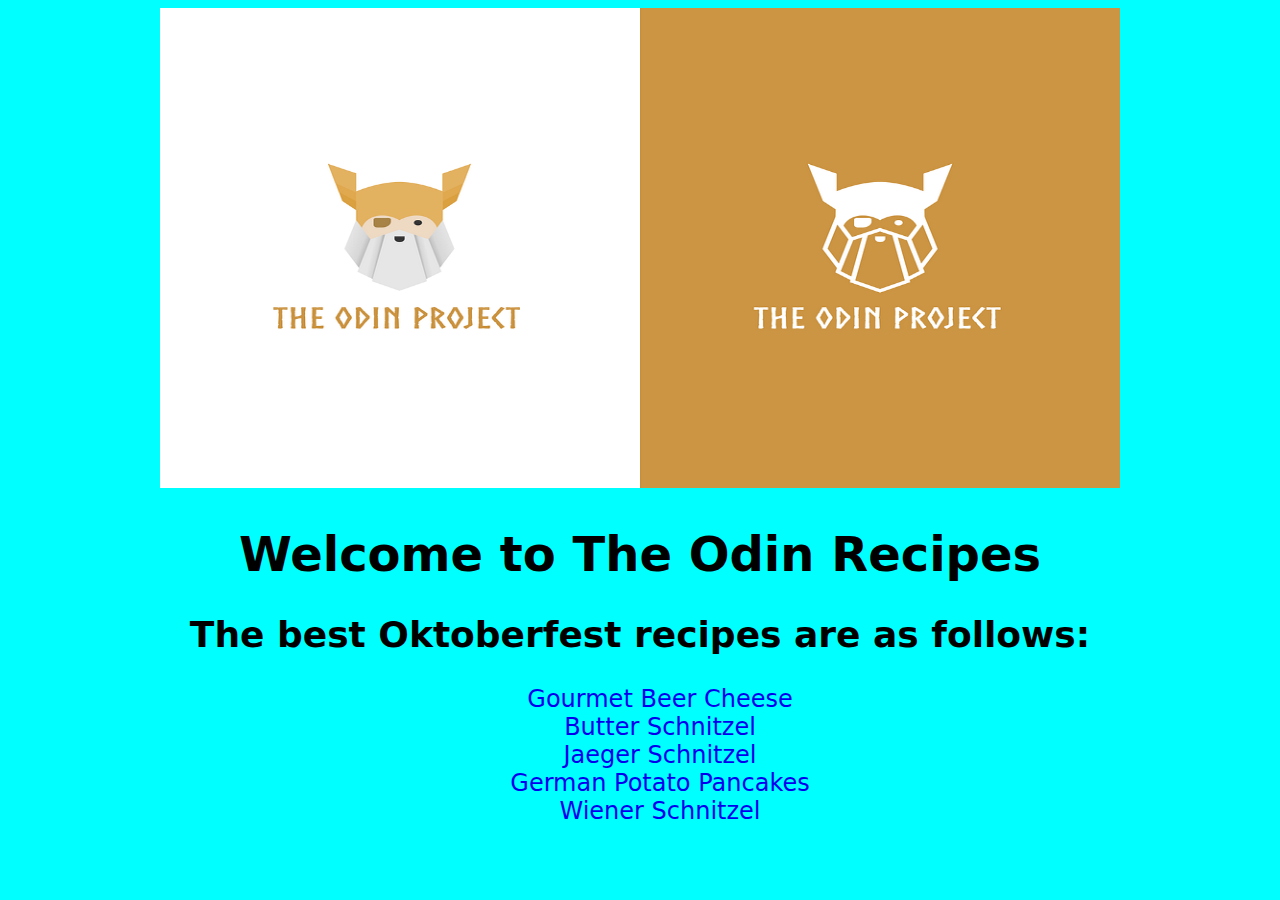
<file: index.html>
<!DOCTYPE html>
<html lang="en">
<head>
    <meta charset="UTF-8">
    <meta name="viewport" content="width=device-width, initial-scale=1.0">
    <title>Odin Recipes</title>
    <link rel="stylesheet" href="index.css">
</head>
<body>
    <img src="imgs/logo.png" alt="The Odin Project logo" height="480" width="960">
    <h1>Welcome to The Odin Recipes</h1>
    <h2>The best Oktoberfest recipes are as follows:</h2>
    <ol>
        <li><a href="recipes/beer-cheese.html"target="_blank" rel="noopener noreferrer">Gourmet Beer Cheese</a></li>
        <li><a href="recipes/butter-schnitzel.html"target="_blank" rel="noopener noreferrer">Butter Schnitzel</a></li>
        <li><a href="recipes/jaeger-schnitzel.html"target="_blank" rel="noopener noreferrer">Jaeger Schnitzel</a></li>
        <li><a href="recipes/potato-pancakes.html"target="_blank" rel="noopener noreferrer">German Potato Pancakes</a></li>
        <li><a href="recipes/wiener-schnitzel.html"target="_blank" rel="noopener noreferrer">Wiener Schnitzel</a></li>
    </ol>
</body>
</html>
</file>
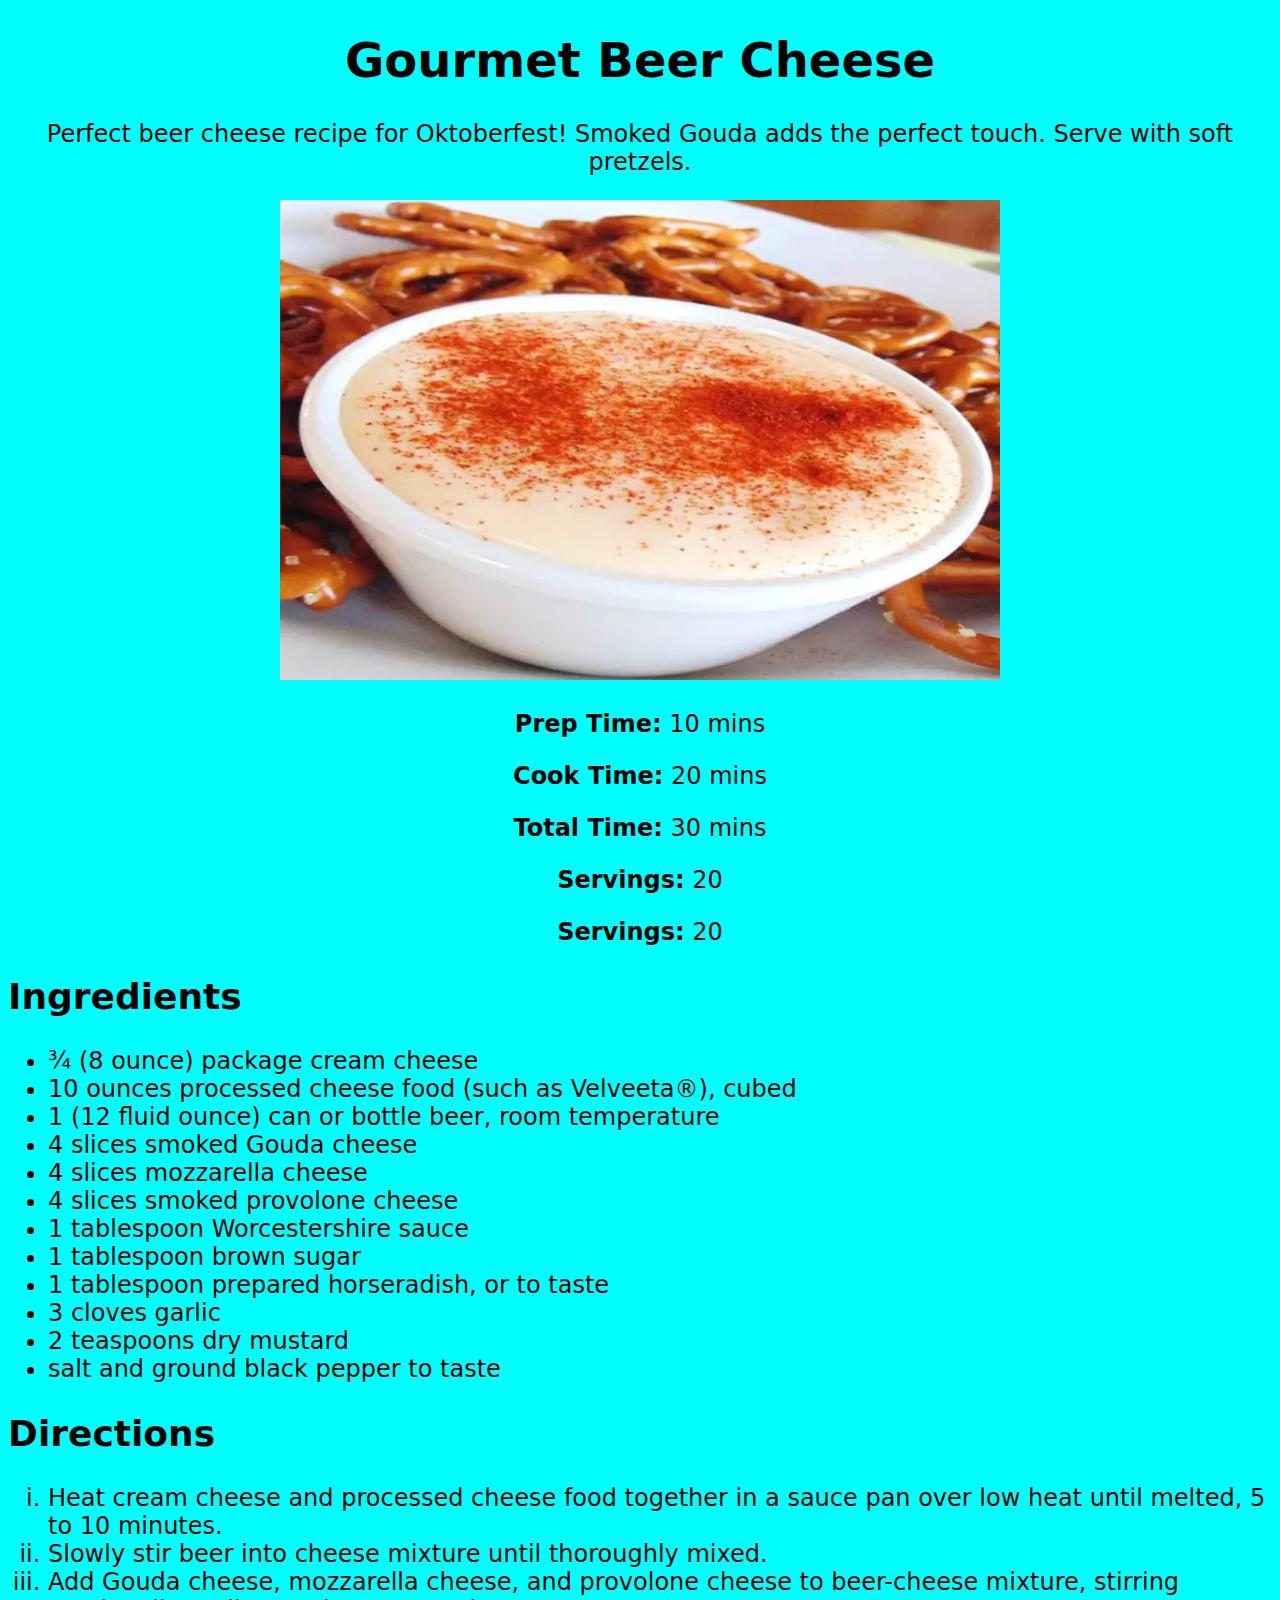
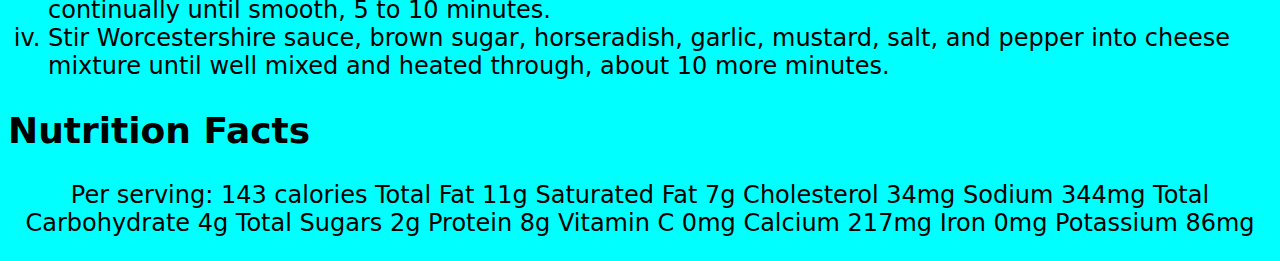
<file: recipes/beer-cheese.html>
<!DOCTYPE html>
<html lang="en">
<head>
    <meta charset="UTF-8">
    <meta name="viewport" content="width=device-width, initial-scale=1.0">
    <title>Beer Cheese</title>
    <link rel="stylesheet" href="styles.css">
</head>
<body>
    <h1>Gourmet Beer Cheese</h1>
    <p>Perfect beer cheese recipe for Oktoberfest! Smoked Gouda adds the perfect touch. Serve with soft pretzels.</p>
    <img src="../imgs/br-ch.webp" alt="perfect beer cheese" height="480" width="720">
    <p><strong>Prep Time:</strong> 10 mins</p>
    <p><strong>Cook Time:</strong> 20 mins</p>
    <p><strong>Total Time:</strong> 30 mins</p>
    <p><strong>Servings:</strong> 20</p>
    <p><strong>Servings:</strong> 20</p>
    <h2>Ingredients</h2>
    <ul>
        <li>¾ (8 ounce) package cream cheese</li>
        <li>10 ounces processed cheese food (such as Velveeta®), cubed</li>
        <li>1 (12 fluid ounce) can or bottle beer, room temperature</li>
        <li>4 slices smoked Gouda cheese</li>
        <li>4 slices mozzarella cheese</li>
        <li>4 slices smoked provolone cheese</li>
        <li>1 tablespoon Worcestershire sauce</li>
        <li>1 tablespoon brown sugar</li>
        <li>1 tablespoon prepared horseradish, or to taste</li>
        <li>3 cloves garlic</li>
        <li>2 teaspoons dry mustard</li>
        <li>salt and ground black pepper to taste</li>
    </ul>
    <h2>Directions</h2>
    <ol type="i">
        <li>Heat cream cheese and processed cheese food together in a sauce pan over low heat until melted, 5 to 10 minutes.</li>
        <li>Slowly stir beer into cheese mixture until thoroughly mixed.</li>
        <li>Add Gouda cheese, mozzarella cheese, and provolone cheese to beer-cheese mixture, stirring continually until smooth, 5 to 10 minutes.</li>
        <li>Stir Worcestershire sauce, brown sugar, horseradish, garlic, mustard, salt, and pepper into cheese mixture until well mixed and heated through, about 10 more minutes.</li>
    </ol>
    <h2>Nutrition Facts</h2>
    <p>Per serving: 143 calories
         Total Fat 11g  Saturated Fat 7g  Cholesterol 34mg  Sodium 344mg  Total Carbohydrate 4g  Total Sugars 2g  Protein 8g  Vitamin C 0mg  Calcium 217mg  Iron 0mg  Potassium 86mg</p>
</body>
</html>
</file>
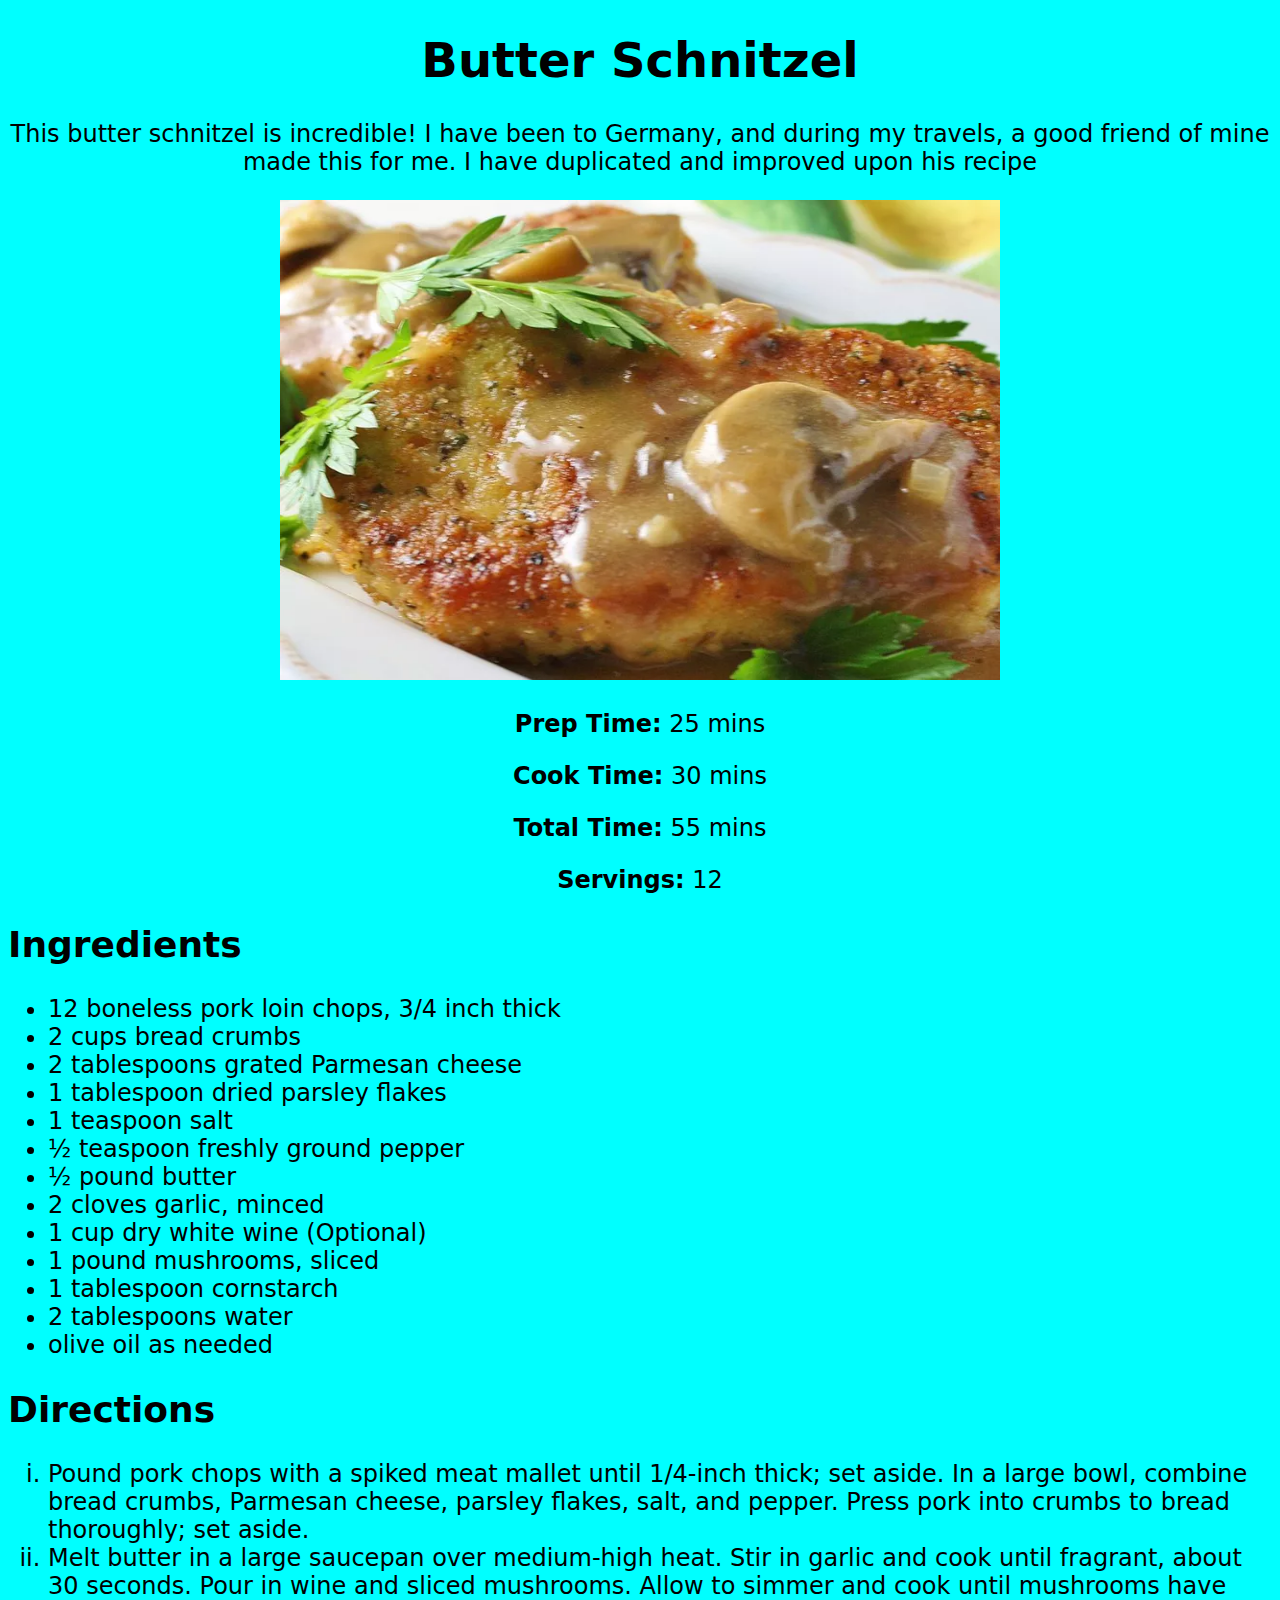
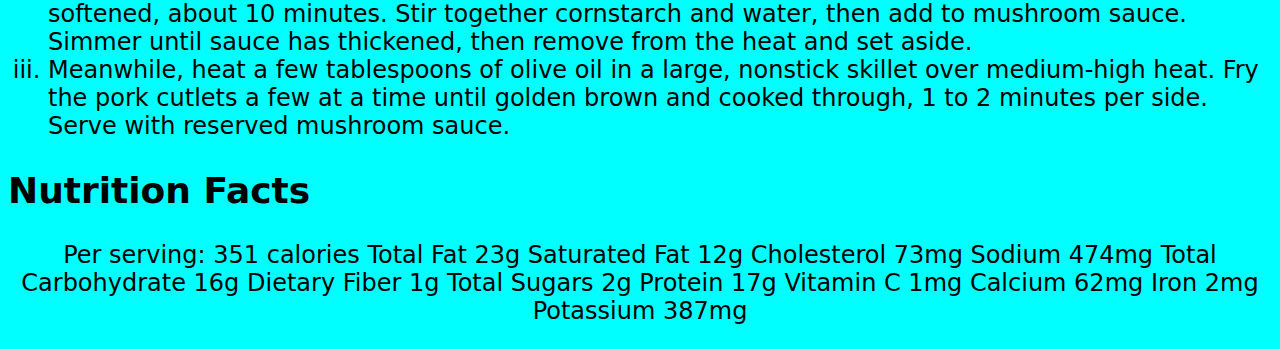
<file: recipes/butter-schnitzel.html>
<!DOCTYPE html>
<html lang="en">
<head>
    <meta charset="UTF-8">
    <meta name="viewport" content="width=device-width, initial-scale=1.0">
    <title>Butter Schnitzel</title>
    <link rel="stylesheet" href="styles.css">
</head>
<body>
    <h1>Butter Schnitzel</h1>
    <p>This butter schnitzel is incredible! I have been to Germany, and during my travels, a good friend of mine made this for me. I have duplicated and improved upon his recipe</p>
    <img src="../imgs/br-sch.webp" alt="schnitzel toped of with butter" height="480" width="720">
    <p><strong>Prep Time:</strong> 25 mins</p>
    <p><strong>Cook Time:</strong> 30 mins</p>
    <p><strong>Total Time:</strong> 55 mins</p>
    <p><strong>Servings:</strong> 12</p>
    <h2>Ingredients</h2>
    <ul>
        <li>12 boneless pork loin chops, 3/4 inch thick</li>
        <li>2 cups bread crumbs</li>
        <li>2 tablespoons grated Parmesan cheese</li>
        <li>1 tablespoon dried parsley flakes</li>
        <li>1 teaspoon salt</li>
        <li>½ teaspoon freshly ground pepper</li>
        <li>½ pound butter</li>
        <li>2 cloves garlic, minced</li>
        <li>1 cup dry white wine (Optional)</li>
        <li>1 pound mushrooms, sliced</li>
        <li>1 tablespoon cornstarch</li>
        <li>2 tablespoons water</li>
        <li>olive oil as needed</li>
    </ul>
    <h2>Directions</h2>
    <ol type="i">
        <li>Pound pork chops with a spiked meat mallet until 1/4-inch thick; set aside. In a large bowl, combine bread crumbs, Parmesan cheese, parsley flakes, salt, and pepper. Press pork into crumbs to bread thoroughly; set aside.</li>
        <li>Melt butter in a large saucepan over medium-high heat. Stir in garlic and cook until fragrant, about 30 seconds. Pour in wine and sliced mushrooms. Allow to simmer and cook until mushrooms have softened, about 10 minutes. Stir together cornstarch and water, then add to mushroom sauce. Simmer until sauce has thickened, then remove from the heat and set aside.</li>
        <li>Meanwhile, heat a few tablespoons of olive oil in a large, nonstick skillet over medium-high heat. Fry the pork cutlets a few at a time until golden brown and cooked through, 1 to 2 minutes per side. Serve with reserved mushroom sauce.</li>
    </ol>
    <h2>Nutrition Facts</h2>
    <p>Per serving: 351 calories
         Total Fat 23g  Saturated Fat 12g  Cholesterol 73mg  Sodium 474mg  Total Carbohydrate 16g  Dietary Fiber 1g  Total Sugars 2g  Protein 17g  Vitamin C 1mg  Calcium 62mg  Iron 2mg  Potassium 387mg</p>
</body>
</html>
</file>
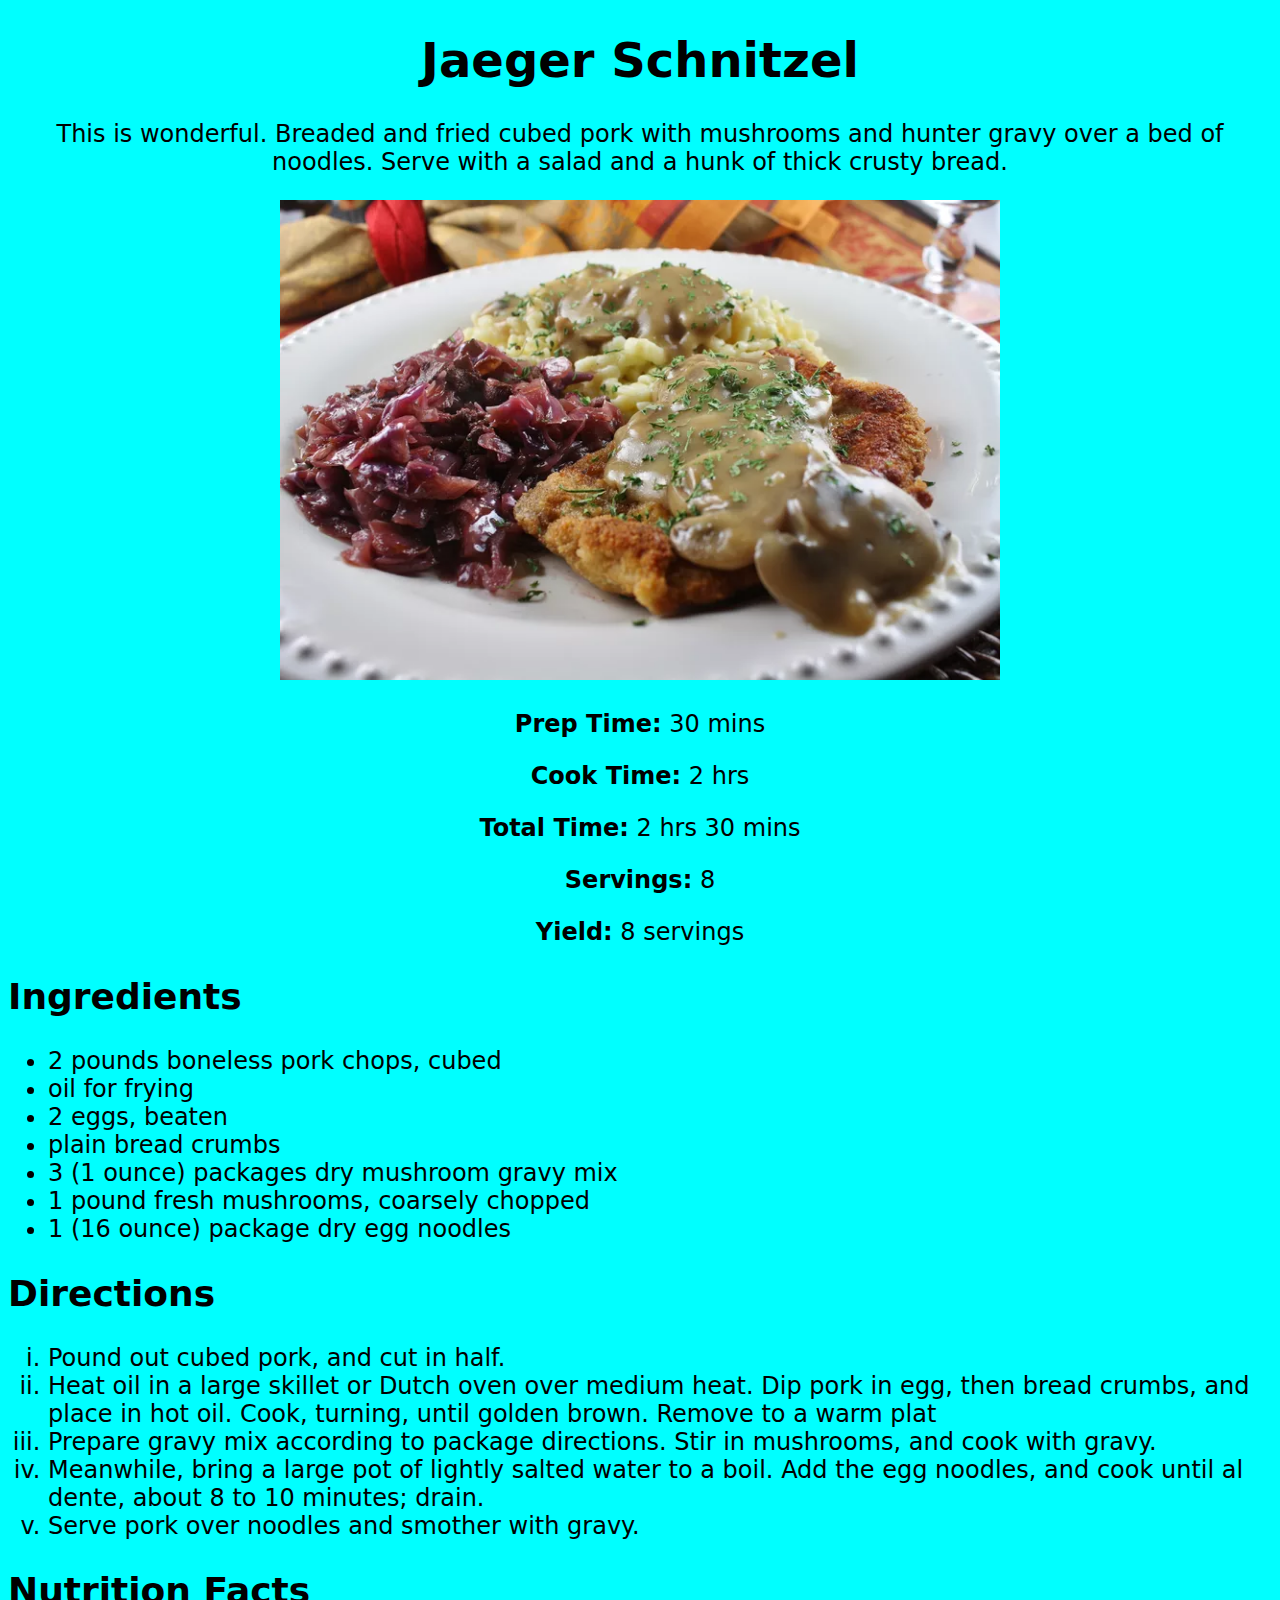
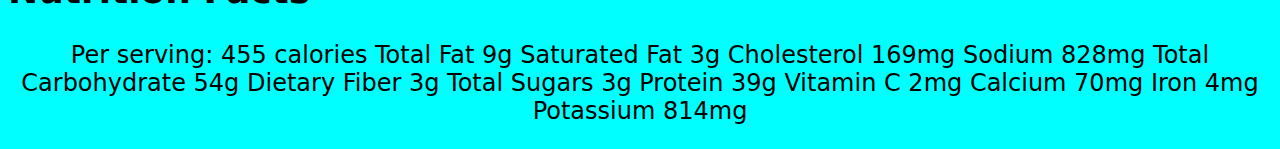
<file: recipes/jaeger-schnitzel.html>
<!DOCTYPE html>
<html lang="en">
<head>
    <meta charset="UTF-8">
    <meta name="viewport" content="width=device-width, initial-scale=1.0">
    <title>Jaeger Schnitzel</title>
    <link rel="stylesheet" href="styles.css">
</head>
<body>
    <h1>Jaeger Schnitzel</h1>
    <p>This is wonderful. Breaded and fried cubed pork with mushrooms and hunter gravy over a bed of noodles. Serve with a salad and a hunk of thick crusty bread.</p>
    <img src="../imgs/ja-sch.webp" alt="delicious schnitzel" height="480" width="720">
    <p><strong>Prep Time:</strong> 30 mins</p>
    <p><strong>Cook Time:</strong> 2 hrs</p>
    <p><strong>Total Time:</strong> 2 hrs 30 mins</p>
    <p><strong>Servings:</strong> 8</p>
    <p><strong>Yield:</strong> 8 servings</p>
    <h2>Ingredients</h2>
    <ul>
        <li>2 pounds boneless pork chops, cubed</li>
        <li>oil for frying</li>
        <li>2 eggs, beaten</li>
        <li>plain bread crumbs</li>
        <li>3 (1 ounce) packages dry mushroom gravy mix</li>
        <li>1 pound fresh mushrooms, coarsely chopped</li>
        <li>1 (16 ounce) package dry egg noodles</li>
    </ul>
    <h2>Directions</h2>
    <ol type="i">
        <li>Pound out cubed pork, and cut in half.</li>
        <li>Heat oil in a large skillet or Dutch oven over medium heat. Dip pork in egg, then bread crumbs, and place in hot oil. Cook, turning, until golden brown. Remove to a warm plat</li>
        <li>Prepare gravy mix according to package directions. Stir in mushrooms, and cook with gravy.</li>
        <li>Meanwhile, bring a large pot of lightly salted water to a boil. Add the egg noodles, and cook until al dente, about 8 to 10 minutes; drain.</li>
        <li>Serve pork over noodles and smother with gravy.</li>
    </ol>
    <h2>Nutrition Facts</h2>
    <p>Per serving: 455 calories
        Total Fat 9g  Saturated Fat 3g  Cholesterol 169mg  Sodium 828mg  Total Carbohydrate 54g  Dietary Fiber 3g  Total Sugars 3g  Protein 39g  Vitamin C 2mg  Calcium 70mg  Iron 4mg  Potassium 814mg</p>
</body>
</html>
</file>
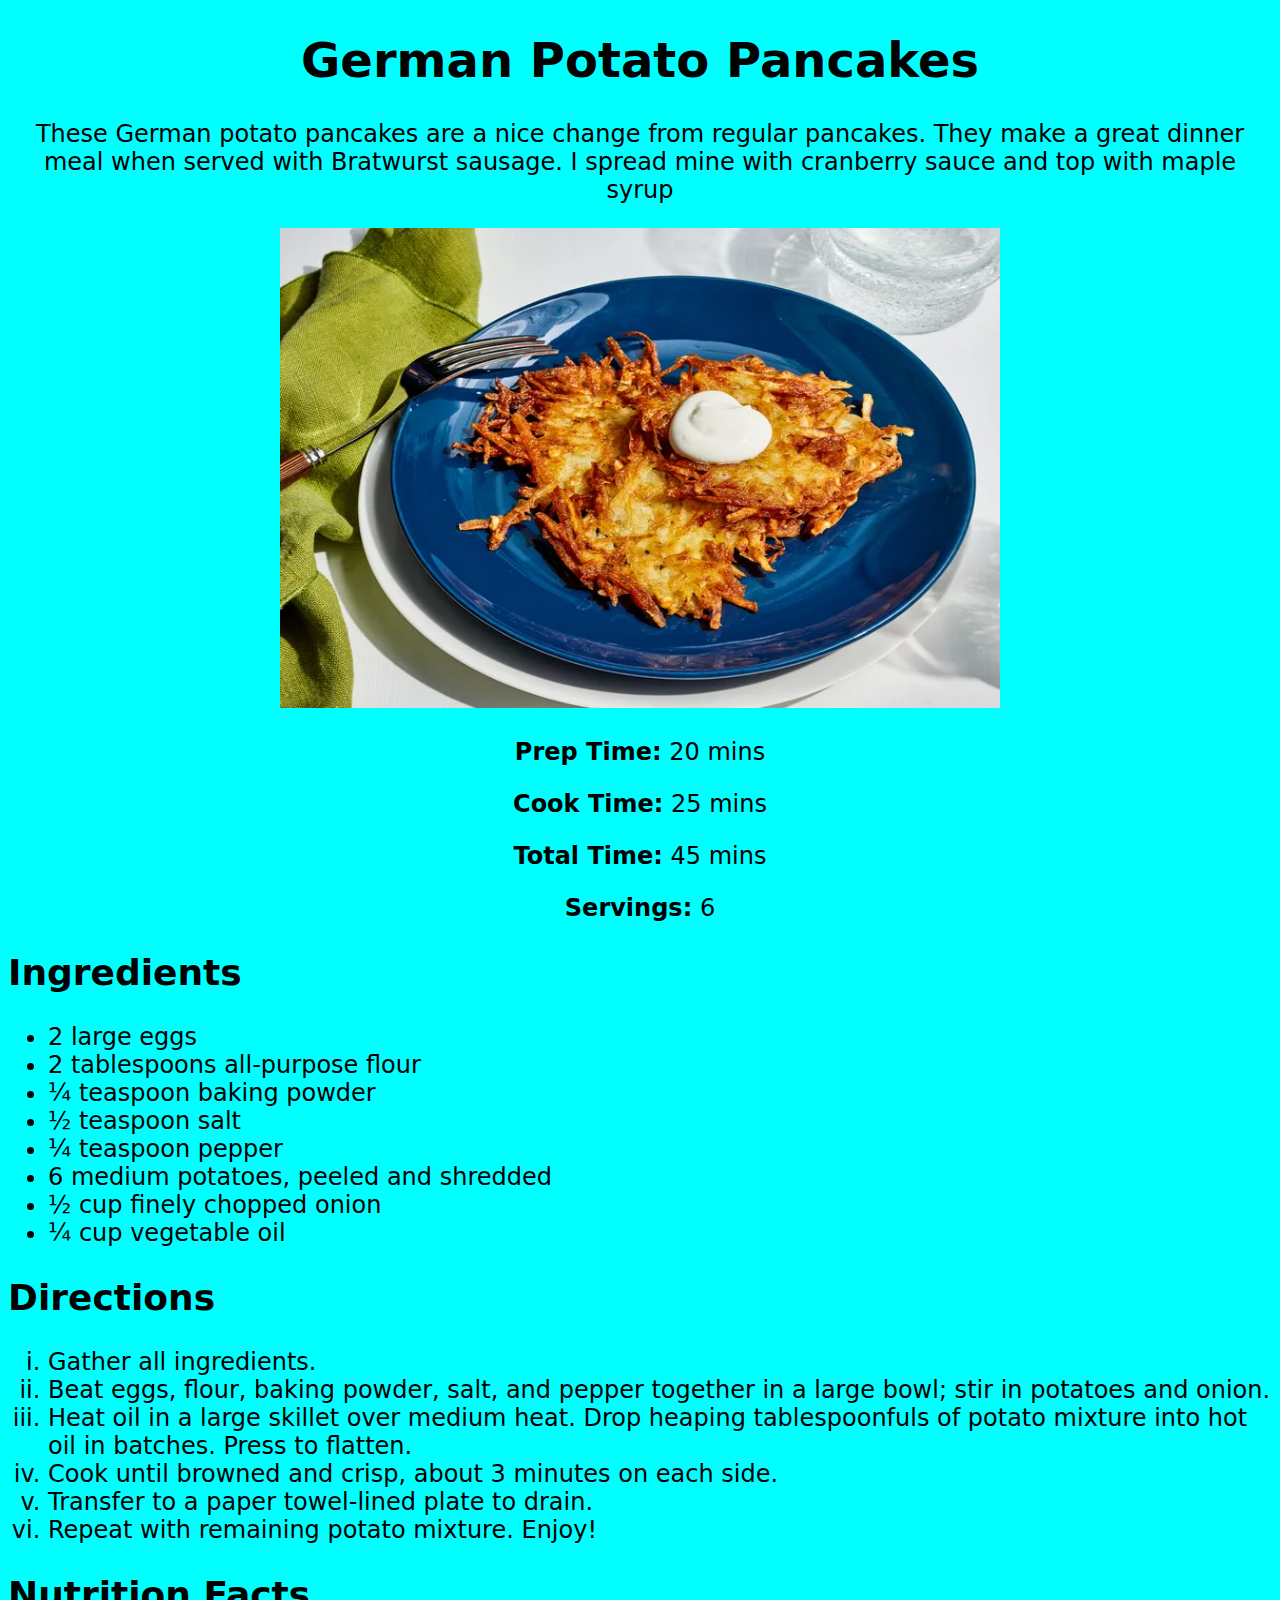
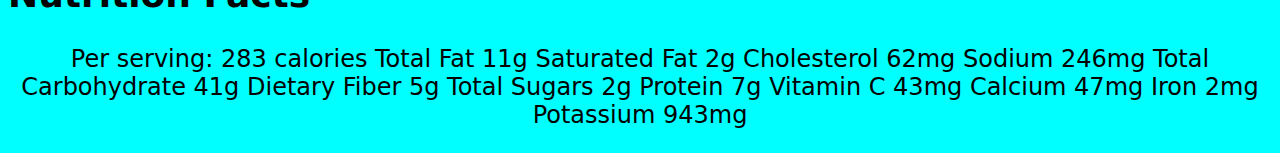
<file: recipes/potato-pancakes.html>
<!DOCTYPE html>
<html lang="en">
<head>
    <meta charset="UTF-8">
    <meta name="viewport" content="width=device-width, initial-scale=1.0">
    <title>German Potato Pancakes</title>
    <link rel="stylesheet" href="styles.css">
</head>
<body>
    <h1>German Potato Pancakes</h1>
    <p>These German potato pancakes are a nice change from regular pancakes. They make a great dinner meal when served with Bratwurst sausage. I spread mine with cranberry sauce and top with maple syrup</p>
    <img src="../imgs/pan.webp" alt="freshly made pancakes" height="480" width="720">
    <p><strong>Prep Time:</strong> 20 mins</p>
    <p><strong>Cook Time:</strong> 25 mins</p>
    <p><strong>Total Time:</strong> 45 mins</p>
    <p><strong>Servings:</strong> 6</p>
    <h2>Ingredients</h2>
    <ul>
        <li>2 large eggs</li>
        <li>2 tablespoons all-purpose flour</li>
        <li>¼ teaspoon baking powder</li>
        <li>½ teaspoon salt</li>
        <li>¼ teaspoon pepper</li>
        <li>6 medium potatoes, peeled and shredded</li>
        <li>½ cup finely chopped onion</li>
        <li>¼ cup vegetable oil</li>
    </ul>
    <h2>Directions</h2>
    <ol type="i">
        <li>Gather all ingredients.</li>
        <li>Beat eggs, flour, baking powder, salt, and pepper together in a large bowl; stir in potatoes and onion.</li>
        <li>Heat oil in a large skillet over medium heat. Drop heaping tablespoonfuls of potato mixture into hot oil in batches. Press to flatten.</li>
        <li>Cook until browned and crisp, about 3 minutes on each side.</li>
        <li>Transfer to a paper towel-lined plate to drain.</li>
        <li>Repeat with remaining potato mixture. Enjoy!</li>
    </ol>
    <h2>Nutrition Facts</h2>
    <p>Per serving: 283 calories
        Total Fat 11g  Saturated Fat 2g  Cholesterol 62mg  Sodium 246mg  Total Carbohydrate 41g  Dietary Fiber 5g  Total Sugars 2g  Protein 7g  Vitamin C 43mg  Calcium 47mg  Iron 2mg  Potassium 943mg</p>

</body>
</html>
</file>
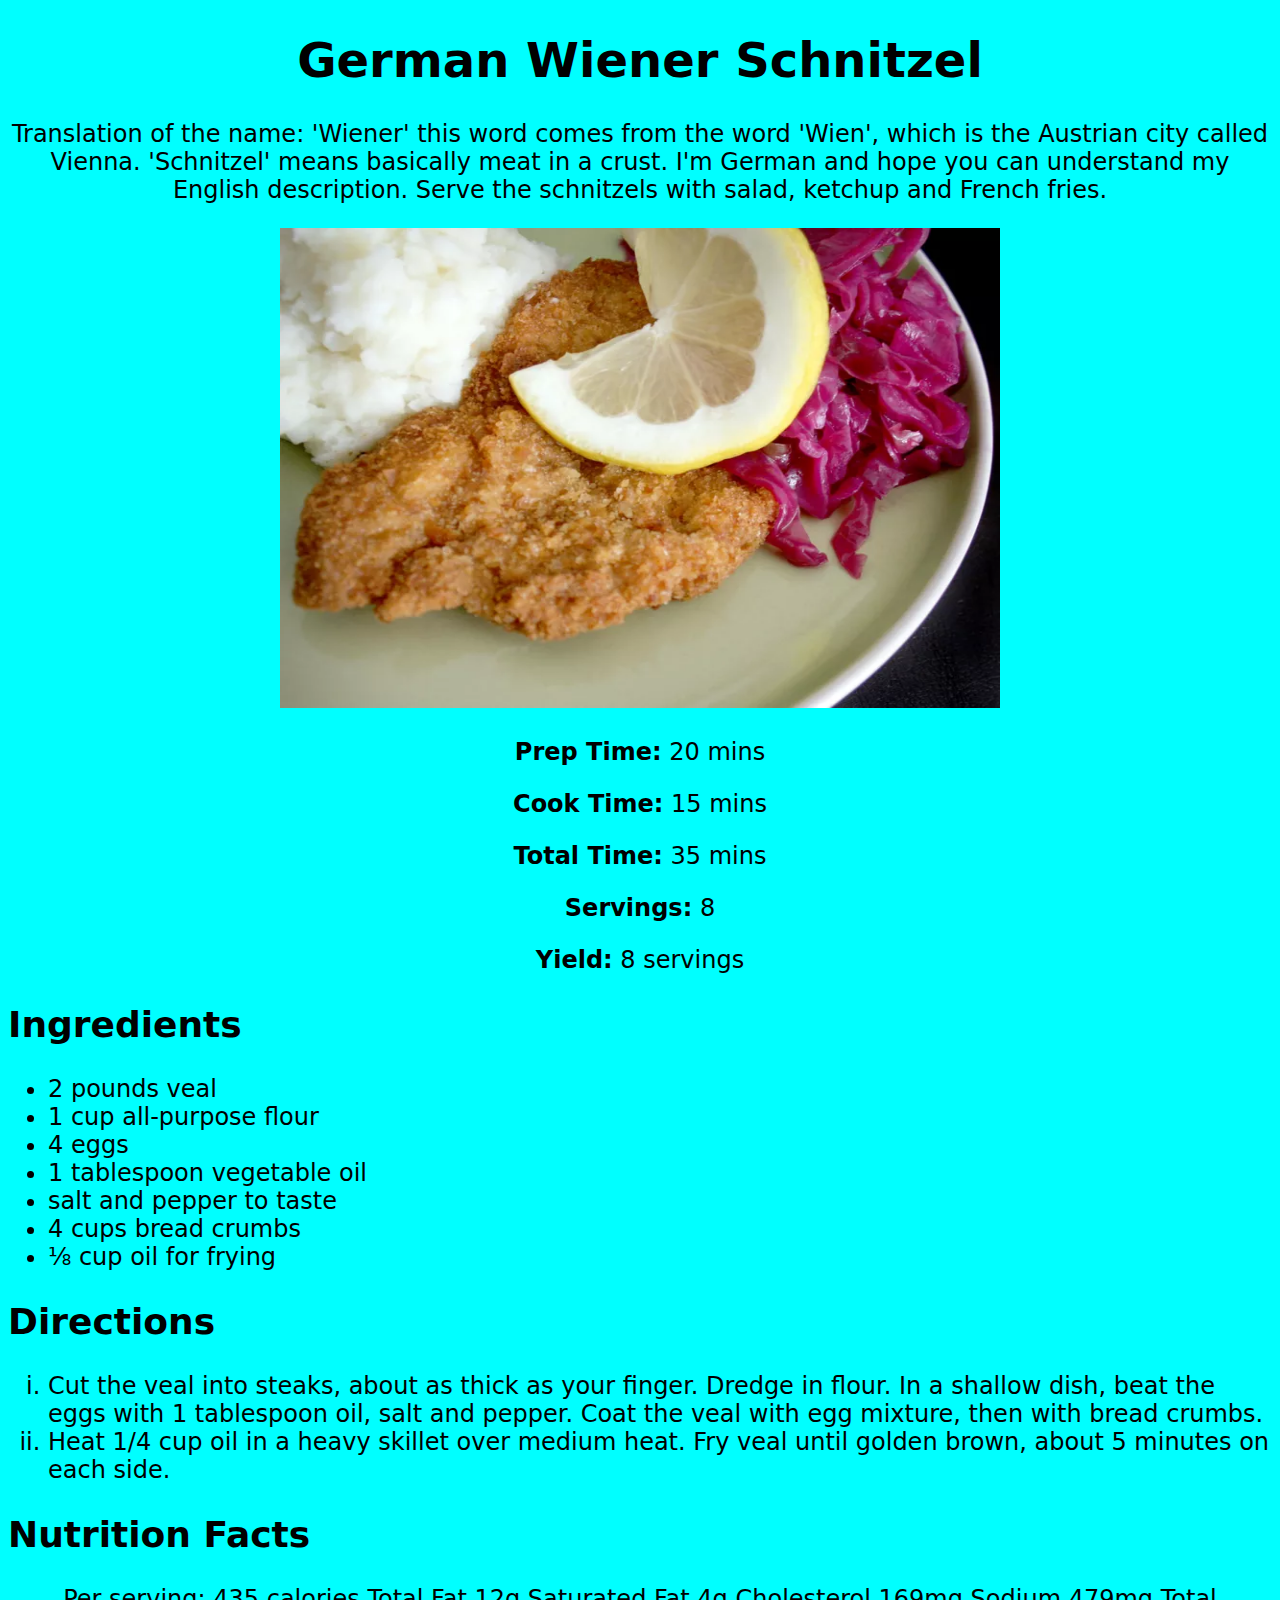
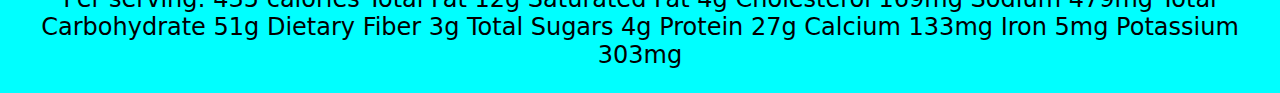
<file: recipes/wiener-schnitzel.html>
<!DOCTYPE html>
<html lang="en">
<head>
    <meta charset="UTF-8">
    <meta name="viewport" content="width=device-width, initial-scale=1.0">
    <title>German Wiener Schnitzel</title>
    <link rel="stylesheet" href="styles.css">
</head>
<body>
    <h1>German Wiener Schnitzel</h1>
    <p>Translation of the name: 'Wiener' this word comes from the word 'Wien', which is the Austrian city called Vienna. 'Schnitzel' means basically meat in a crust. I'm German and hope you can understand my English description. Serve the schnitzels with salad, ketchup and French fries.</p>
    <img src="../imgs/wi-sch.webp" alt="delicious wiener-schnitzel" height="480" width="720">
    <p><strong>Prep Time:</strong> 20 mins</p>
    <p><strong>Cook Time:</strong> 15 mins</p>
    <p><strong>Total Time:</strong> 35 mins</p>
    <p><strong>Servings:</strong> 8</p>
    <p><strong>Yield:</strong> 8 servings</p>
    <h2>Ingredients</h2>
    <ul>
        <li>2 pounds veal</li>
        <li>1 cup all-purpose flour</li>
        <li>4 eggs</li>
        <li>1 tablespoon vegetable oil</li>
        <li>salt and pepper to taste</li>
        <li>4 cups bread crumbs</li>
        <li>⅛ cup oil for frying</li>
    </ul>
    <h2>Directions</h2>
    <ol type="i">
        <li>Cut the veal into steaks, about as thick as your finger. Dredge in flour. In a shallow dish, beat the eggs with 1 tablespoon oil, salt and pepper. Coat the veal with egg mixture, then with bread crumbs.</li>
        <li>Heat 1/4 cup oil in a heavy skillet over medium heat. Fry veal until golden brown, about 5 minutes on each side.</li>
    </ol>
    <h2>Nutrition Facts</h2>
    <p>Per serving: 435 calories
        Total Fat 12g  Saturated Fat 4g  Cholesterol 169mg  Sodium 479mg  Total Carbohydrate 51g  Dietary Fiber 3g  Total Sugars 4g  Protein 27g  Calcium 133mg  Iron 5mg  Potassium 303mg</p>
</body>
</html>
</file>
<file: index.css>
body {
    font-family: system-ui, "Segoe UI", Roboto, Helvetica, Arial, sans-serif, "Apple Color Emoji", "Segoe UI Emoji", "Segoe UI Symbol";
    background-color: cyan;
    color: black;
    text-align: center;
    font-size: 24px;
  }

  image {
    height: auto;
  }

  a {
    text-decoration: none;
  }

  ol li {
    list-style-type: none;
  }
</file>
<file: recipes/styles.css>
body {
    font-family: system-ui, "Segoe UI", Roboto, Helvetica, Arial, sans-serif, "Apple Color Emoji", "Segoe UI Emoji", "Segoe UI Symbol";
    background-color: cyan;
    color: black;
    text-align: center;
    font-size: 24px;
  }

  image {
    height: auto;
  }

  h2 {
    text-align: left;
  }

  ul li,
  ol li {
    text-align: left;
  }
</file>
